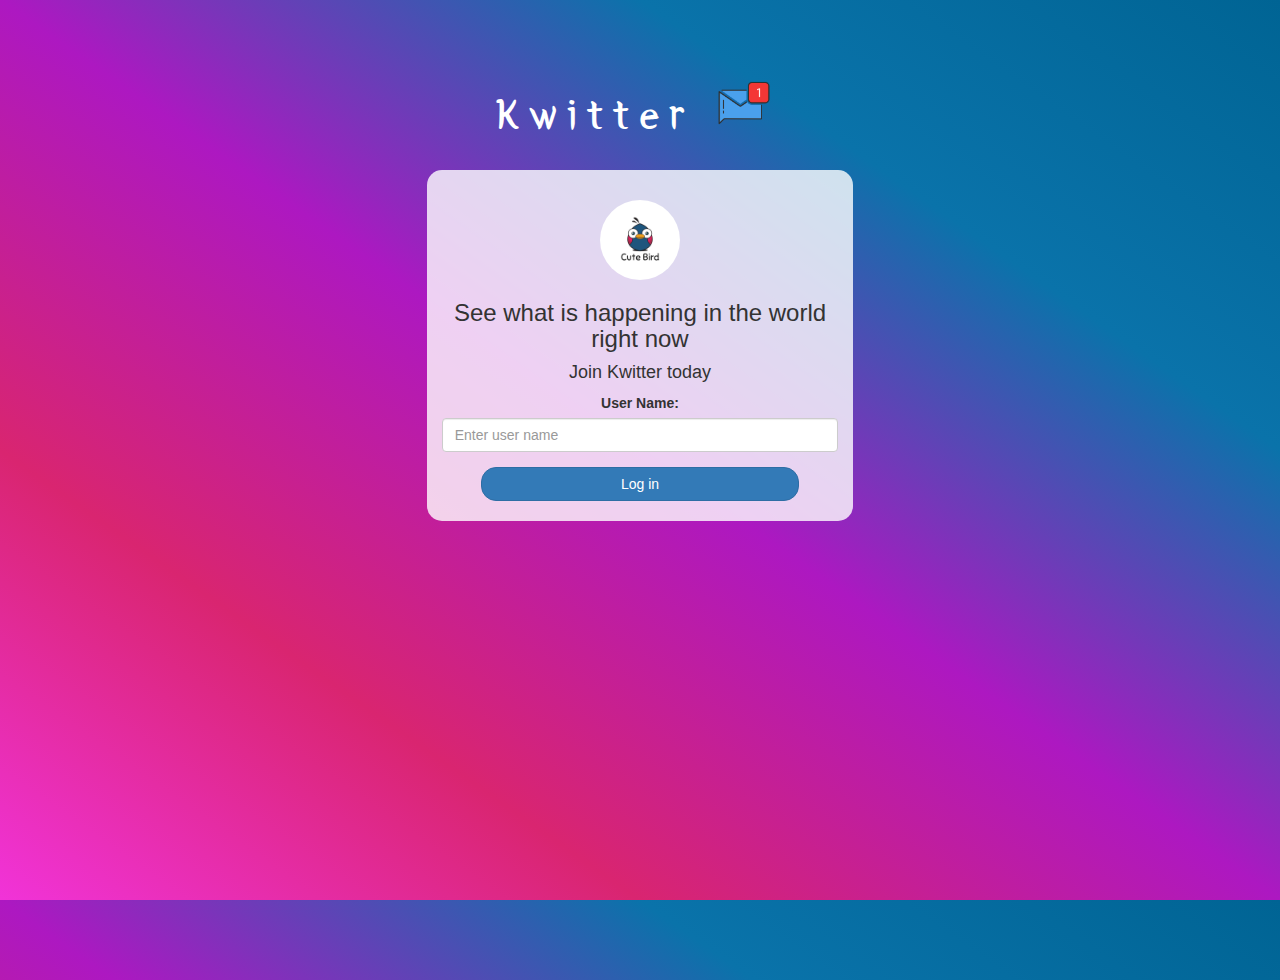
<file: index.html>
<!DOCTYPE html>
<html>
<head>
	<title>Kwitter</title>
<link href="https://fonts.googleapis.com/css?family=Yeon+Sung&display=swap" rel="stylesheet"><meta name="viewport" content="width=device-width, initial-scale=1">

<link rel="stylesheet" href="https://maxcdn.bootstrapcdn.com/bootstrap/3.4.0/css/bootstrap.min.css">
<script src="https://ajax.googleapis.com/ajax/libs/jquery/3.4.1/jquery.min.js"></script>
<script src="https://maxcdn.bootstrapcdn.com/bootstrap/3.4.0/js/bootstrap.min.js"></script>

<link rel="stylesheet" type="text/css" href="style.css">
<script src="kwitter.js"></script>
</head>
<body>
<center>
	<h1 class="header">	
		Kwitter	<sup>
	<img src="m2.png">
	</sup>
</h1>
	<div class="col-lg-4 col-md-6 col-sm-6 col-xs-11 login_div">
	<img src="logo.png" class="logo">
		<h3 >See what is happening in the world right now</h3>
		<h4 >Join Kwitter today</h4>
		<div class="form-group">
		  <label >User Name:</label>
		  <input id="username" type="text" class="form-control" placeholder="Enter user name"> 

		</div>
		<button id="login_bt" onclick="login()" class="btn btn-primary">Log in</button>
		<br><br>
	</div>
</center>
</body>
</html>
</file>
<file: style.css>
html, body
{
  height: 100%;
  margin: 0;
}

body
{
background-image: linear-gradient(to right top, #f133d8, #d92570, #ad18c1, #0a73aa, #006494);
}

.header
{
	color: white;font-family: 'Yeon Sung';font-size: 45px;letter-spacing: 10px;margin-top: 80px;
}
.header img
{
	width: 80px;margin-left: -15px;
}

.login_div
{
	background: rgba(255,255,255,0.8);float: none;border-radius: 15px;
}

.logo
{
	width: 80px;margin-top: 30px;border-radius: 40px;
}

#login_bt
{
	width: 80%;border-radius: 15px;
}

.room_name
{
	cursor: pointer;
	font-size: 20px;
}


#logout
{
	font-size: 20px; float: right;
}


#output
{
	padding: 10px; width:80%;background: rgba(255,255,255,0.8);border-radius: 15px;
}

.input_div_room_page
{
	width: 80%;
}

.input_div label
{
	color: white;font-size: 20px;
}


.input_div_message_page
{
	position: fixed;bottom: 0px;width: 100%;background: rgba(255,255,255,0.8);
}
.input_div_message_page label
{
	color: black;
}
.input_div_message_page #msg
{
	width: 80%;
}
.input_div_message_page button
{
	margin-top: 15px;
	width: 50%; 
}
.color_white
{
	color: white
}

.user_tick
{
	width:20px;
}
.message_h4
{
	padding-left:5px;color:grey;
}
</file>
